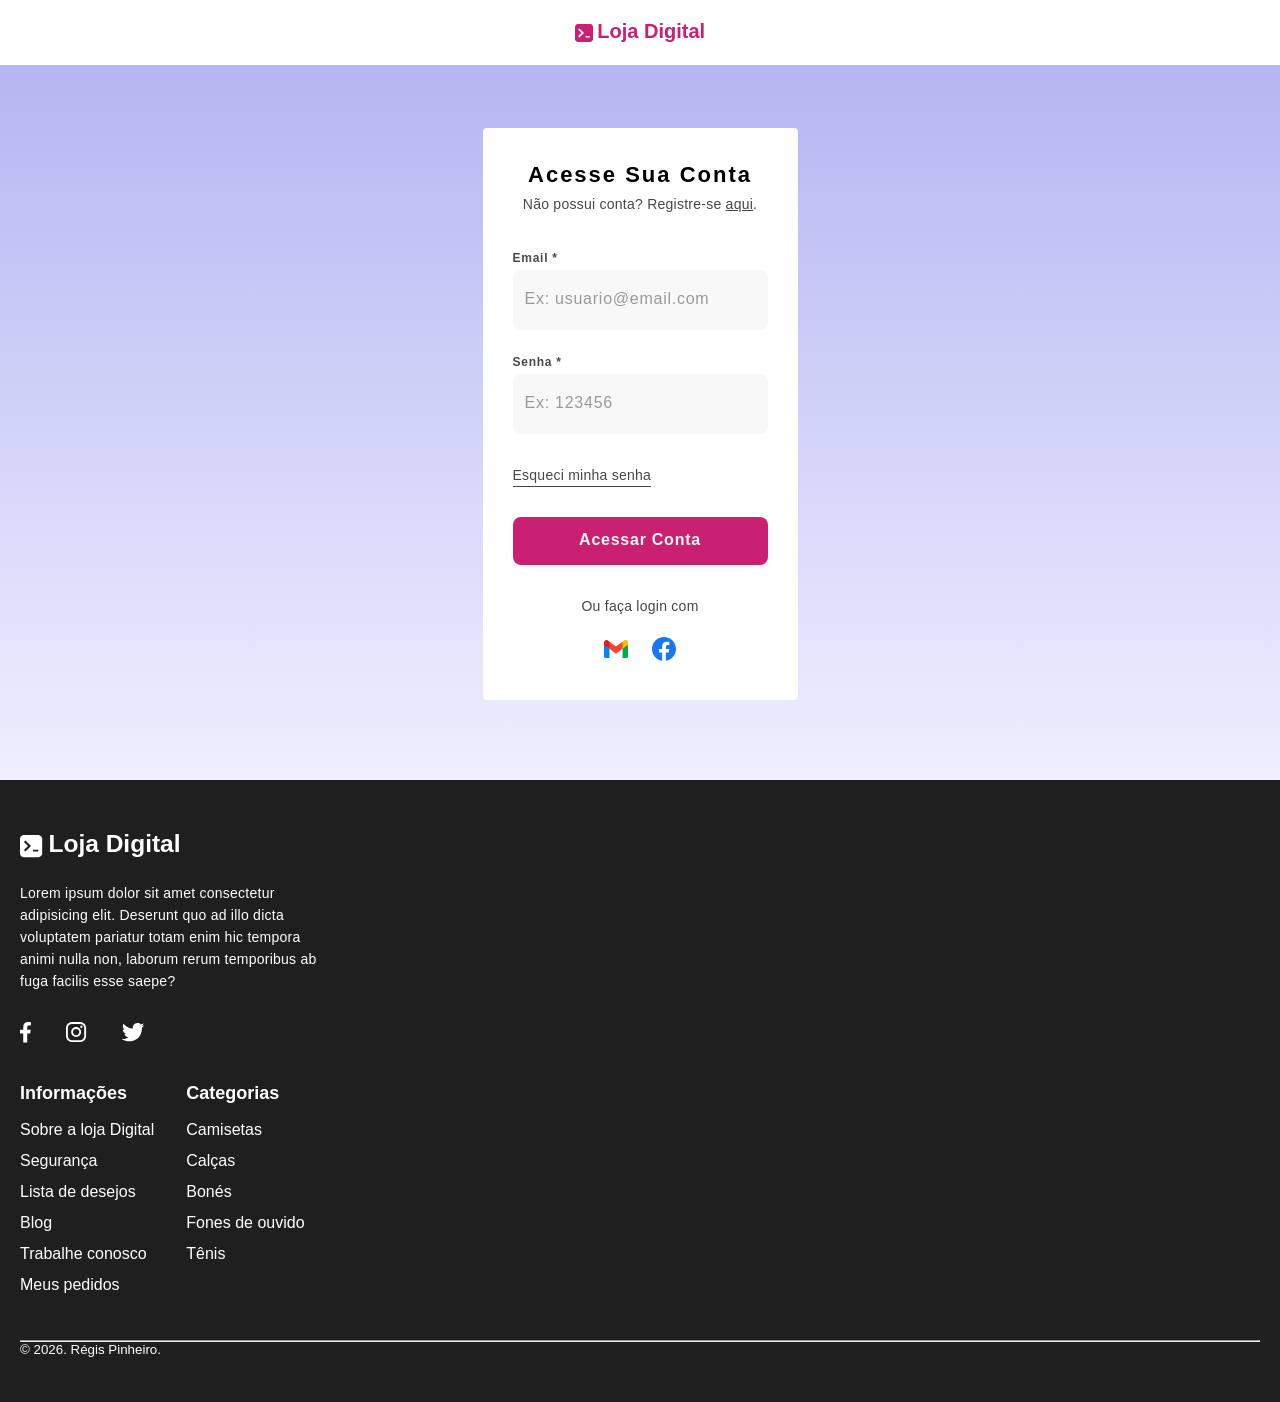
<file: src/pages/login.html>
<!DOCTYPE html>

<html lang="pt-br">

<head>
    <meta charset="UTF-8">
    <meta name="viewport" content="width=device-width, initial-scale=1.0">
    <title>Entrar - Loja Digital</title>
    <link rel="stylesheet" href="../styles/reset.css" />
    <link rel="stylesheet" href="../styles/global.css" />
</head>
</body>
<header>
    <nav>
        <a href="../../index.html">
            <img src="../assets/logo.svg" alt="logo da loja na cor rosa" />
            <span>loja Digital</span>
        </a>
    </nav>
</header>
<main>
    <form>
        <h1>acesse sua conta</h1>
        <p>Não possui conta? Registre-se <a href="#">aqui</a>.</p>
        <div class="inputs">
            <div>
                <label>Email *</label>
                <input type="email" placeholder="Ex: usuario@email.com" required />
            </div>
            <div>
                <label>Senha *</label>
                <input type="password" placeholder="Ex: 123456" required />
            </div>
        </div>
        <span>
            <a href="#">Esqueci minha senha</a>
        </span>
        <button>Acessar conta</button>
        <div class="others">
            <span>Ou faça login com</span>
            <nav>
                <ul>
                    <li>
                        <a href="">
                            <img src="../assets/gmail.svg" alt="icone do gmail" />
                        </a>
                    </li>
                    <li>
                        <a href="">
                            <img src="../assets/facebook.svg" alt="icone do facebook" />
                        </a>
                    </li>
                </ul>
            </nav>
        </div>
    </form>
</main>
<footer>
    <div>
        <div class="social">
            <nav>
                <a href="../../index.html">
                    <img src="../assets/Group.svg" alt="logo da loja na cor branca" />
                    <span>loja Digital</span>
                </a>
            </nav>
            <p>Lorem ipsum dolor sit amet consectetur adipisicing elit. Deserunt quo ad illo dicta voluptatem pariatur
                totam enim hic tempora animi nulla non, laborum rerum temporibus ab fuga facilis esse saepe?</p>
            <nav>
                <ul>
                    <li>
                        <a href="#">
                            <img src="../assets/facebook-white.svg" alt="ícone do facebook na cor branca" />
                        </a>
                    </li>
                    <li>
                        <a href="#">
                            <img src="../assets/instagram.svg" alt="ícone do instagram cor branca" />
                        </a>
                    </li>
                    <li>
                        <a href="#">
                            <img src="../assets/twitter.svg" alt="ícone do twitter na cor branca" />
                        </a>
                    </li>
                </ul>
            </nav>
        </div>
        <div class="more">
            <div>
                <h2>Informações</h2>
                <ul>
                    <li><a href="#">Sobre a loja Digital</a>
                    </li>
                    <li><a href="#">Segurança</a>
                    </li>
                    <li><a href="#">Lista de desejos</a>
                    </li>
                    <li><a href="#">Blog</a>
                    </li>
                    <li><a href="#">Trabalhe conosco</a>
                    </li>
                    <li><a href="#">Meus pedidos</a>
                    </li>
                    
                </ul>
            </div>
            <div>
                <h2>Categorias</h2>
                <ul>
                    <li><a href="#">Camisetas</a>
                    </li>
                    <li><a href="#">Calças</a>
                    </li>
                    <li><a href="#">Bonés</a>
                    </li>
                    <li><a href="#">Fones de ouvido</a>
                    </li>
                    <li><a href="#">Tênis</a>
                    </li>
                    
                    
                </ul>
            </div>
        </div>
        <div class="contact"></div>
    </div>
    <hr>
    <small>&copy; 2026. Régis Pinheiro.</small>
</footer>

<body>

</html>
</file>
<file: src/styles/global.css>
header {
    nav {
        a {
            display: flex;
            align-items: center;
            gap: 4.5px;
            padding: 20px;
            width: fit-content;
            margin: auto;

            span {
                font-size: 20px;
                text-transform: capitalize;
                font-weight: 700;
                color: #c92071;
                margin-bottom: 2px;
            }
        }
    }

}

main {
    background: linear-gradient(#b5b6f2, #efefff);
    padding: 63px 0 80px;

    form {
        width: 315px;
        height: 572px;
        background-color: #fff;
        margin: 0 auto;
        border-radius: 4px;
        padding: 30px;

        p,
        .inputs,
        span,
        button {
            margin-bottom: 30px;
        }

        h1 {
            font-size: 22px;
            line-height: 34px;
            letter-spacing: 2px;
            text-align: center;
            text-transform: capitalize;
        }

        p {
            font-size: 14px;
            line-height: 24px;
            letter-spacing: .25px;
            text-align: center;
            color: #474747;

            a {
                display: inline;
                text-decoration: underline;
                color: inherit;
            }
        }

        .inputs {
            display: flex;
            flex-direction: column;
            gap: 20px;

            div {
                label {
                    font-size: 12px;
                    font-weight: 700;
                    line-height: 24px;
                    letter-spacing: .75px;
                    color: #474747;
                    text-transform: capitalize;
                }

                input {
                    height: 60px;
                    font-size: 16px;
                    line-height: 28px;
                    letter-spacing: .75px;
                    padding: 0 12px;
                    border: none;
                    width: 100%;
                    background-color: #4747470a;
                    border-radius: 8px;
                    outline-color: #c92071;
                    padding-bottom: 2px;


                    &::placeholder {
                        color: #999;

                    }
                }


            }
        }

        span {
            a {
                font-size: 14px;
                line-height: 22px;
                letter-spacing: .25px;
                color: #474747;
                border-bottom: solid .5px #474747;
                width: fit-content;

            }
        }
        button {
            width: 100%;
            height: 48px;
            border-radius: 8px;
            border: none;
            background-color: #c92071;
            color: #f5f5f5;
            font-size: 16px;
            line-height: 24px;
            letter-spacing: .75px;
            text-transform: capitalize;
            font-weight: 600;
            padding-bottom: 2px;

        }

        .others {
            width: fit-content;
            margin: 0 auto;

            span {
                font-size: 14px;
                line-height: 22px;
                letter-spacing: .25px;
                color: #474747;
                margin-bottom: 20px;

            }

            nav {
                ul {
                    display: flex;
                    justify-content: center;
                    gap: 24px;
                    
                }
            }
            
        }
    }
}

footer {
    background-color: #1f1f1f;
    padding: 50px 20px 45px;

    * {
        color: #fff;
    }

    div {
        .social {
            margin-bottom: 40px;
            nav {
                margin-bottom: 20px;

                a {
                    display: flex;
                    align-items: center;
                    gap: 5.5px;

                    span {
                    font-size: 24.5px;
                    font-weight: 600;
                    text-transform: capitalize;
                    padding-bottom: 4px;
                    }
                }
                }
                
                p {
                    font-size: 14px;
                    line-height: 22px;
                    letter-spacing: .25px;
                    width: 307px;
                    margin-bottom: 30px;
                }

                nav {
                    ul {
                        display: flex;
                        align-items: center;
                        gap: 35px;
                    }
                }
            }
        }
        .more {
            display: flex;
            gap: 32px;
            margin-bottom: 40px;

            h2 {
                font-size: 18px;
                font-weight: 600;
                margin-bottom: 10px;
            }

            ul {
                li {
                    a {
                        line-height: 31px;
                    }
                }
            }
            }
        }
    }


}
</file>
